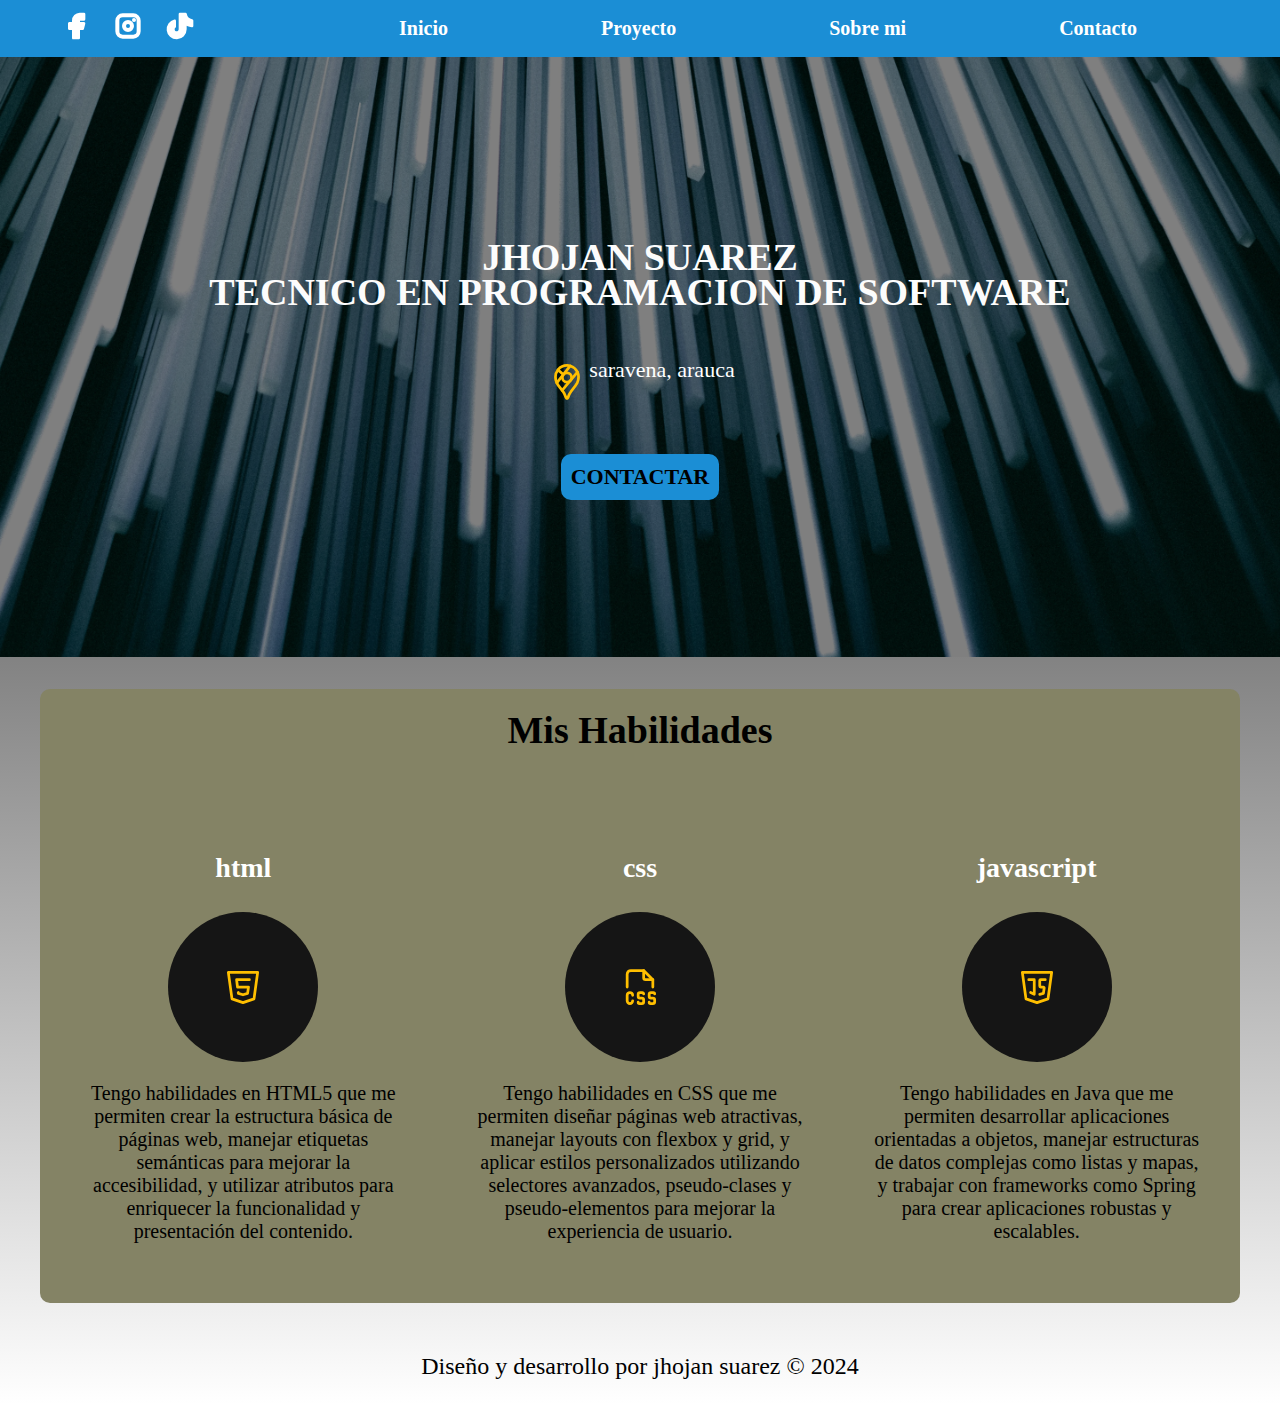
<file: index.html>
<!DOCTYPE html>
<html lang="es">

<head>
    <meta charset="UTF-8">
    <meta name="viewport" content="width=device-width, initial-scale=1.0">
    <meta name="lenguaje" content="spanish">
    <meta name="author" content="jhojan suarez">
    <meta name="audience" content="all">
    <meta name="description" content="portafolio de jhojan suarez , aprendiz del sena en tecnico de programacion de software 
    en esta pagina muestro mis capacidades,proyectos y contacto y tambien mis redes sociales ">
    <meta name="keywords" content="jhojan suarez, sena, tecnico de programacion de software, portafolio, proyectos, contacto,aprendiz,
    redes sociales,pagina web.">
    <title>portafolio</title>
    <link rel="stylesheet" href="./stylescss/normalize.css">
    <link rel="stylesheet" href="/stylescss/styles.css">
</head>

<body>
    <div class="bg-nav">
        <nav class="navbar navredes">
            <a href="https://www.facebook.com/share/P3yNbE4BWRiZm4qu/?mibextid=qi2Omg"><svg
                    xmlns="http://www.w3.org/2000/svg" class="icon icon-tabler icon-tabler-brand-facebook-filled"
                    width="32" height="32" viewBox="0 0 24 24" stroke-width="2" stroke="#000000" fill="none"
                    stroke-linecap="round" stroke-linejoin="round">
                    <path stroke="none" d="M0 0h24v24H0z" fill="none" />
                    <path
                        d="M18 2a1 1 0 0 1 .993 .883l.007 .117v4a1 1 0 0 1 -.883 .993l-.117 .007h-3v1h3a1 1 0 0 1 .991 1.131l-.02 .112l-1 4a1 1 0 0 1 -.858 .75l-.113 .007h-2v6a1 1 0 0 1 -.883 .993l-.117 .007h-4a1 1 0 0 1 -.993 -.883l-.007 -.117v-6h-2a1 1 0 0 1 -.993 -.883l-.007 -.117v-4a1 1 0 0 1 .883 -.993l.117 -.007h2v-1a6 6 0 0 1 5.775 -5.996l.225 -.004h3z"
                        stroke-width="0" fill="currentColor" />
                </svg></a>
            <a href="https://www.instagram.com/jhojan_s__?igsh=MW8waWs4eTV6bGhyaQ==">
                <svg xmlns="http://www.w3.org/2000/svg" class="icon icon-tabler icon-tabler-brand-instagram" width="32"
                    height="32" viewBox="0 0 24 24" stroke-width="3" stroke="#ffffff" fill="none" stroke-linecap="round"
                    stroke-linejoin="round">
                    <path stroke="none" d="M0 0h24v24H0z" fill="none" />
                    <path d="M4 4m0 4a4 4 0 0 1 4 -4h8a4 4 0 0 1 4 4v8a4 4 0 0 1 -4 4h-8a4 4 0 0 1 -4 -4z" />
                    <path d="M12 12m-3 0a3 3 0 1 0 6 0a3 3 0 1 0 -6 0" />
                    <path d="M16.5 7.5l0 .01" />
                </svg>
            </a>
            <a href="https://www.tiktok.com/@jhojan.l?_t=8oofmFqte57&_r=1" target="_blank">
                <svg xmlns="http://www.w3.org/2000/svg" class="icon icon-tabler icon-tabler-brand-tiktok-filled"
                    width="32" height="32" viewBox="0 0 24 24" stroke-width="2" stroke="#ffffff" fill="none"
                    stroke-linecap="round" stroke-linejoin="round">
                    <path stroke="none" d="M0 0h24v24H0z" fill="none" />
                    <path
                        d="M16.083 2h-4.083a1 1 0 0 0 -1 1v11.5a1.5 1.5 0 1 1 -2.519 -1.1l.12 -.1a1 1 0 0 0 .399 -.8v-4.326a1 1 0 0 0 -1.23 -.974a7.5 7.5 0 0 0 1.73 14.8l.243 -.005a7.5 7.5 0 0 0 7.257 -7.495v-2.7l.311 .153c1.122 .53 2.333 .868 3.59 .993a1 1 0 0 0 1.099 -.996v-4.033a1 1 0 0 0 -.834 -.986a5.005 5.005 0 0 1 -4.097 -4.096a1 1 0 0 0 -.986 -.835z"
                        stroke-width="0" fill="currentColor" />
                </svg>
            </a>
            <button class="btnMenu" id="btnMenu">
                <svg xmlns="http://www.w3.org/2000/svg" class="icon icon-tabler icon-tabler-menu-2" width="32"
                    height="32" viewBox="0 0 24 24" stroke-width="1.5" stroke="#ffffff" fill="none"
                    stroke-linecap="round" stroke-linejoin="round">
                    <path stroke="none" d="M0 0h24v24H0z" fill="none" />
                    <path d="M4 6l16 0" />
                    <path d="M4 12l16 0" />
                    <path d="M4 18l16 0" />
                </svg>
            </button>
        </nav>
        <nav class="navbar" id="navbar">

            <a href="">Inicio</a>
            <a href="proyecto.html">Proyecto</a>
            <a href="sobremi.html">Sobre mi</a>
            <a href="contacto.html">Contacto</a>

        </nav>
    </div>
    <section class="hero">

        <div class="contenido_hero">
            <header>
                <h1>jhojan suarez <br> <span> tecnico en programacion de software</span></h1>

            </header>
            <div class="ubicación">
                <svg xmlns="http://www.w3.org/2000/svg" class="icon icon-tabler icon-tabler-brand-google-maps"
                    width="44" height="44" viewBox="0 0 24 24" stroke-width="1.5" stroke="#ffbf00" fill="none"
                    stroke-linecap="round" stroke-linejoin="round">
                    <path stroke="none" d="M0 0h24v24H0z" fill="none" />
                    <path d="M12 9.5m-2.5 0a2.5 2.5 0 1 0 5 0a2.5 2.5 0 1 0 -5 0" />
                    <path d="M6.428 12.494l7.314 -9.252" />
                    <path d="M10.002 7.935l-2.937 -2.545" />
                    <path d="M17.693 6.593l-8.336 9.979" />
                    <path
                        d="M17.591 6.376c.472 .907 .715 1.914 .709 2.935a7.263 7.263 0 0 1 -.72 3.18a19.085 19.085 0 0 1 -2.089 3c-.784 .933 -1.49 1.93 -2.11 2.98c-.314 .62 -.568 1.27 -.757 1.938c-.121 .36 -.277 .591 -.622 .591c-.315 0 -.463 -.136 -.626 -.593a10.595 10.595 0 0 0 -.779 -1.978a18.18 18.18 0 0 0 -1.423 -2.091c-.877 -1.184 -2.179 -2.535 -2.853 -4.071a7.077 7.077 0 0 1 -.621 -2.967a6.226 6.226 0 0 1 1.476 -4.055a6.25 6.25 0 0 1 4.811 -2.245a6.462 6.462 0 0 1 1.918 .284a6.255 6.255 0 0 1 3.686 3.092z" />
                </svg>
                <p>saravena, arauca</p>
            </div>
            <a href="https://wa.link/1aj0l6" class="btnContactar">contactar</a>
        </div>

    </section>

    <main class="container">
        <h2>Mis Habilidades</h2>
        <div class="habilidades">
            <section class="habilidad">
                <h3>html</h3>
                <div class="icono">
                    <svg xmlns="http://www.w3.org/2000/svg" class="icon icon-tabler icon-tabler-brand-html5" width="44"
                        height="44" viewBox="0 0 24 24" stroke-width="1.5" stroke="#ffbf00" fill="none"
                        stroke-linecap="round" stroke-linejoin="round">
                        <path stroke="none" d="M0 0h24v24H0z" fill="none" />
                        <path d="M20 4l-2 14.5l-6 2l-6 -2l-2 -14.5z" />
                        <path d="M15.5 8h-7l.5 4h6l-.5 3.5l-2.5 .75l-2.5 -.75l-.1 -.5" />
                    </svg>
                </div>
                <p>
                    Tengo habilidades en HTML5 que me permiten crear la estructura básica de páginas web, manejar
                    etiquetas semánticas para mejorar la accesibilidad, y utilizar atributos para enriquecer la
                    funcionalidad y presentación del contenido.
                </p>
            </section>
            <section class="habilidad">
                <h3>css</h3>
                <div class="icono">
                    <svg xmlns="http://www.w3.org/2000/svg" class="icon icon-tabler icon-tabler-file-type-css"
                        width="44" height="44" viewBox="0 0 24 24" stroke-width="1.5" stroke="#ffbf00" fill="none"
                        stroke-linecap="round" stroke-linejoin="round">
                        <path stroke="none" d="M0 0h24v24H0z" fill="none" />
                        <path d="M14 3v4a1 1 0 0 0 1 1h4" />
                        <path d="M5 12v-7a2 2 0 0 1 2 -2h7l5 5v4" />
                        <path d="M8 16.5a1.5 1.5 0 0 0 -3 0v3a1.5 1.5 0 0 0 3 0" />
                        <path
                            d="M11 20.25c0 .414 .336 .75 .75 .75h1.25a1 1 0 0 0 1 -1v-1a1 1 0 0 0 -1 -1h-1a1 1 0 0 1 -1 -1v-1a1 1 0 0 1 1 -1h1.25a.75 .75 0 0 1 .75 .75" />
                        <path
                            d="M17 20.25c0 .414 .336 .75 .75 .75h1.25a1 1 0 0 0 1 -1v-1a1 1 0 0 0 -1 -1h-1a1 1 0 0 1 -1 -1v-1a1 1 0 0 1 1 -1h1.25a.75 .75 0 0 1 .75 .75" />
                    </svg>
                </div>
                <p>
                    Tengo habilidades en CSS que me permiten diseñar páginas web atractivas, manejar layouts con
                    flexbox y grid, y aplicar estilos personalizados utilizando selectores avanzados, pseudo-clases y
                    pseudo-elementos para mejorar la experiencia de usuario.
                </p>
            </section>
            <section class="habilidad">
                <h3>javascript</h3>
                <div class="icono">
                    <svg xmlns="http://www.w3.org/2000/svg" class="icon icon-tabler icon-tabler-brand-javascript"
                        width="44" height="44" viewBox="0 0 24 24" stroke-width="1.5" stroke="#ffbf00" fill="none"
                        stroke-linecap="round" stroke-linejoin="round">
                        <path stroke="none" d="M0 0h24v24H0z" fill="none" />
                        <path d="M20 4l-2 14.5l-6 2l-6 -2l-2 -14.5z" />
                        <path d="M7.5 8h3v8l-2 -1" />
                        <path
                            d="M16.5 8h-2.5a.5 .5 0 0 0 -.5 .5v3a.5 .5 0 0 0 .5 .5h1.423a.5 .5 0 0 1 .495 .57l-.418 2.93l-2 .5" />
                    </svg>
                </div>
                <p>
                    Tengo habilidades en Java que me permiten desarrollar aplicaciones orientadas a objetos, manejar
                    estructuras de datos complejas como listas y mapas, y trabajar con frameworks como Spring para crear
                    aplicaciones robustas y escalables.
                </p>
            </section>
        </div>

    </main>
    <footer class="footer">
        <p> Diseño y desarrollo por jhojan suarez © 2024 </p>

    </footer>


<script src="javascript/script.js"></script>

</body>

</html>
</file>
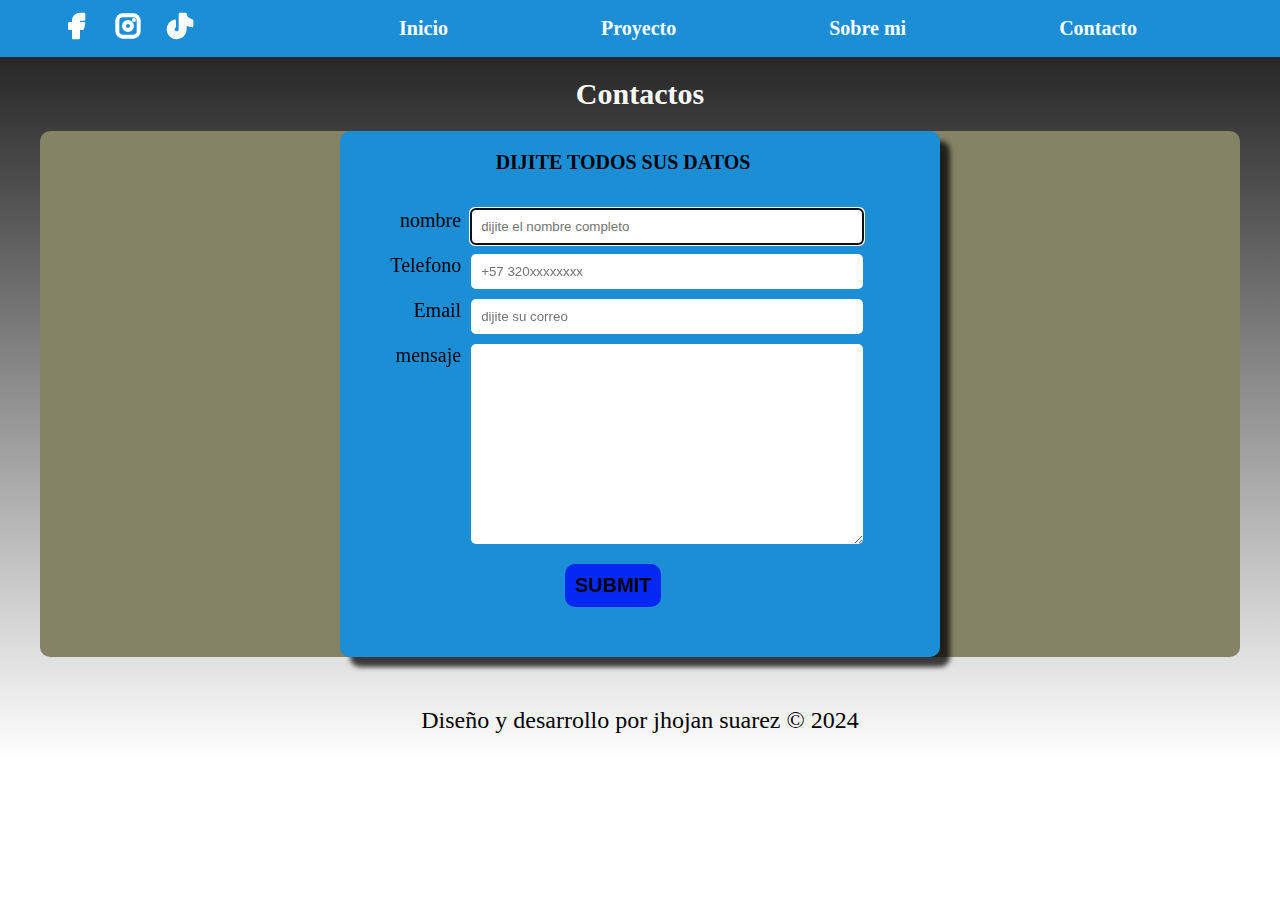
<file: contacto.html>
<!DOCTYPE html>
<html lang="es">

<head>
    <meta charset="UTF-8">
    <meta name="viewport" content="width=device-width, initial-scale=1.0">
    <title>portafolio</title>
    <link rel="stylesheet" href="/stylescss/styles.css">
</head>

<body>
    <div class="bg-nav">
        <nav class="navbar navredes">
            <a href="https://www.facebook.com/share/P3yNbE4BWRiZm4qu/?mibextid=qi2Omg"><svg
                    xmlns="http://www.w3.org/2000/svg" class="icon icon-tabler icon-tabler-brand-facebook-filled"
                    width="32" height="32" viewBox="0 0 24 24" stroke-width="2" stroke="#ffffff" fill="none"
                    stroke-linecap="round" stroke-linejoin="round">
                    <path stroke="none" d="M0 0h24v24H0z" fill="none" />
                    <path
                        d="M18 2a1 1 0 0 1 .993 .883l.007 .117v4a1 1 0 0 1 -.883 .993l-.117 .007h-3v1h3a1 1 0 0 1 .991 1.131l-.02 .112l-1 4a1 1 0 0 1 -.858 .75l-.113 .007h-2v6a1 1 0 0 1 -.883 .993l-.117 .007h-4a1 1 0 0 1 -.993 -.883l-.007 -.117v-6h-2a1 1 0 0 1 -.993 -.883l-.007 -.117v-4a1 1 0 0 1 .883 -.993l.117 -.007h2v-1a6 6 0 0 1 5.775 -5.996l.225 -.004h3z"
                        stroke-width="0" fill="currentColor" />
                </svg></a>
            <a href="https://www.instagram.com/jhojan_s__?igsh=MW8waWs4eTV6bGhyaQ==">
                <svg xmlns="http://www.w3.org/2000/svg" class="icon icon-tabler icon-tabler-brand-instagram" width="32"
                    height="32" viewBox="0 0 24 24" stroke-width="3" stroke="#ffffff" fill="none" stroke-linecap="round"
                    stroke-linejoin="round">
                    <path stroke="none" d="M0 0h24v24H0z" fill="none" />
                    <path d="M4 4m0 4a4 4 0 0 1 4 -4h8a4 4 0 0 1 4 4v8a4 4 0 0 1 -4 4h-8a4 4 0 0 1 -4 -4z" />
                    <path d="M12 12m-3 0a3 3 0 1 0 6 0a3 3 0 1 0 -6 0" />
                    <path d="M16.5 7.5l0 .01" />
                </svg>
            </a>
            <a href="https://www.tiktok.com/@jhojan.l?_t=8oofmFqte57&_r=1" target="_blank">
                <svg xmlns="http://www.w3.org/2000/svg" class="icon icon-tabler icon-tabler-brand-tiktok-filled"
                    width="32" height="32" viewBox="0 0 24 24" stroke-width="2" stroke="#ffffff" fill="none"
                    stroke-linecap="round" stroke-linejoin="round">
                    <path stroke="none" d="M0 0h24v24H0z" fill="none" />
                    <path
                        d="M16.083 2h-4.083a1 1 0 0 0 -1 1v11.5a1.5 1.5 0 1 1 -2.519 -1.1l.12 -.1a1 1 0 0 0 .399 -.8v-4.326a1 1 0 0 0 -1.23 -.974a7.5 7.5 0 0 0 1.73 14.8l.243 -.005a7.5 7.5 0 0 0 7.257 -7.495v-2.7l.311 .153c1.122 .53 2.333 .868 3.59 .993a1 1 0 0 0 1.099 -.996v-4.033a1 1 0 0 0 -.834 -.986a5.005 5.005 0 0 1 -4.097 -4.096a1 1 0 0 0 -.986 -.835z"
                        stroke-width="0" fill="currentColor" />
                </svg>
            </a>
        </nav>
        <nav class="navbar">

            <a href="index.html">Inicio</a>
            <a href="proyecto.html">Proyecto</a>
            <a href="sobremi.html">Sobre mi</a>
            <a href="contacto.html">Contacto</a>
        </nav>
    </div>
    <h1>contactos</h1>

    <main class="container">
        <form class="formulario">
            <fieldset>
                <legend>dijite todos sus datos</legend>
                <div class="campos">

                    <div class="campo">
                        <label for="nombre">nombre</label>
                        <input type="text" id="nombre" placeholder="dijite el nombre completo" required autofocus>
                    </div>


                    <div class="campo">
                        <label for="Telefono">Telefono</label>
                        <input type="text" id="Telefono" placeholder="+57 320xxxxxxxx">
                    </div>


                    <div class="campo">
                        <label for="Email">Email</label>
                        <input type="text" id="Email" placeholder="dijite su correo">
                    </div>


                    <div class="campo">
                        <label for="mensaje">mensaje</label>
                        <textarea id="mensaje"></textarea>
                    </div>
                    <input type="submit" class="btn">

                </div>



            </fieldset>
        </form>


    </main>
    <footer class="footer">
        <p> Diseño y desarrollo por jhojan suarez © 2024 </p>

    </footer>
    <script src="javascript/script.js"></script>
</body>
</html>
</file>
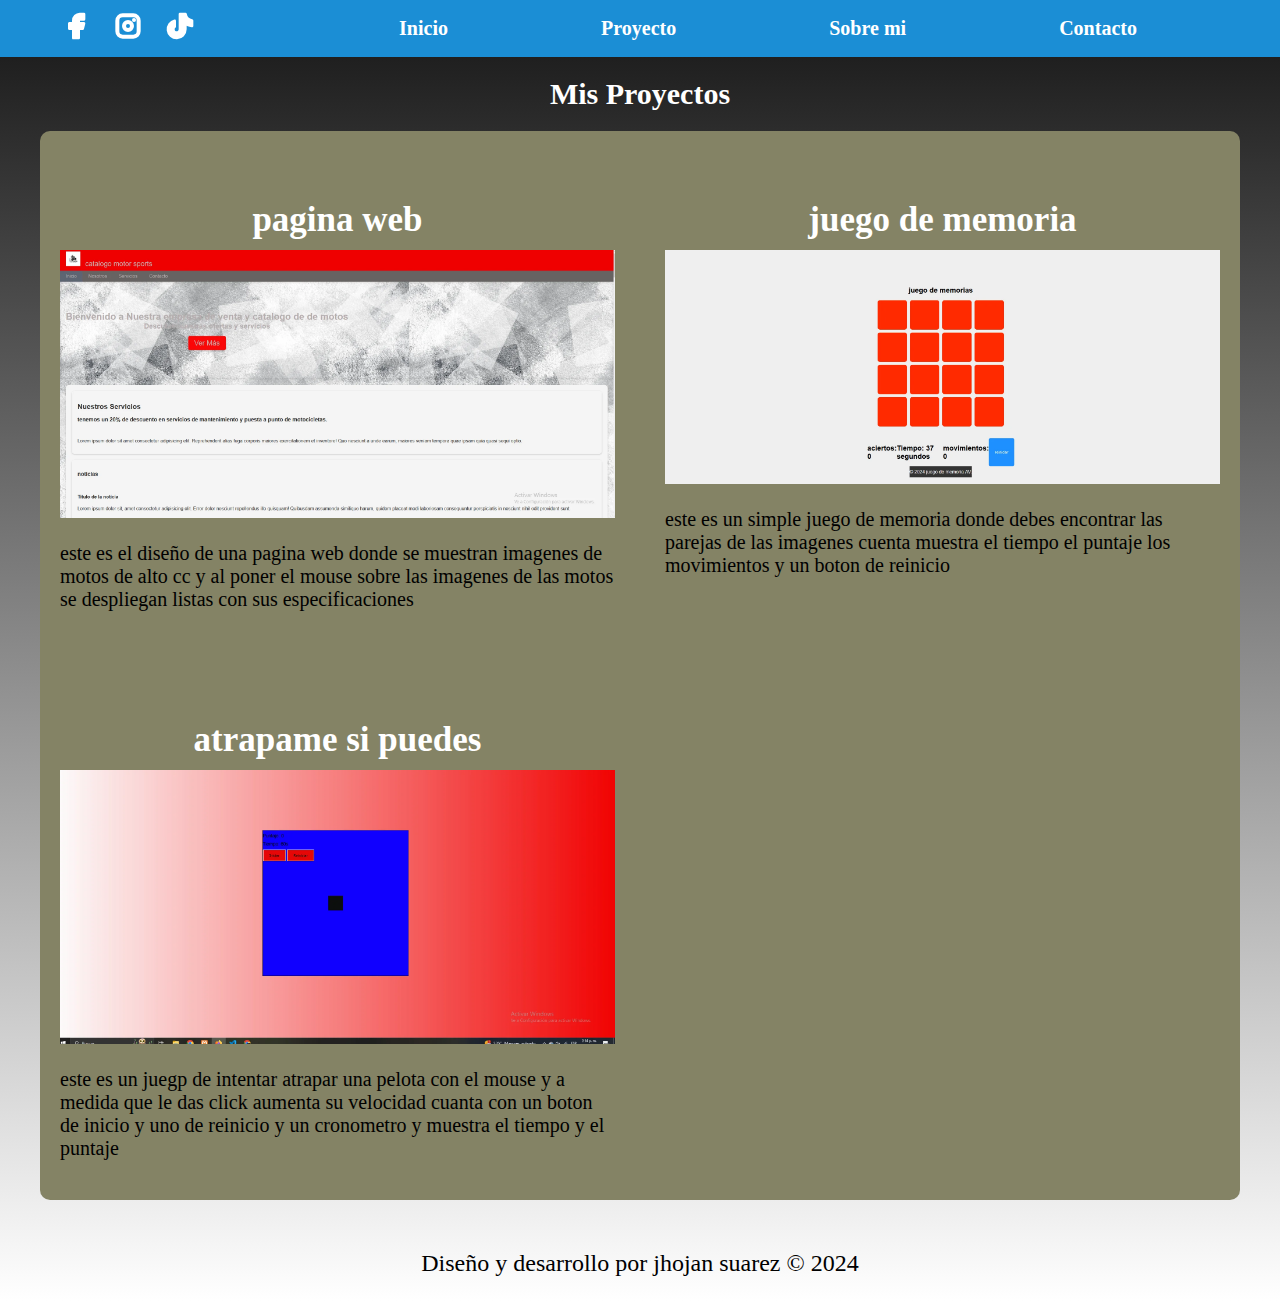
<file: proyecto.html>
<!DOCTYPE html>
<html lang="es">

<head>
    <meta charset="UTF-8">
    <meta name="viewport" content="width=device-width, initial-scale=1.0">
    <title>portafolio</title>
    <link rel="stylesheet" href="/stylescss/styles.css">
</head>

<body>
    <div class="bg-nav">
        <nav class="navbar navredes">
            <a href="https://www.facebook.com/share/P3yNbE4BWRiZm4qu/?mibextid=qi2Omg"><svg
                    xmlns="http://www.w3.org/2000/svg" class="icon icon-tabler icon-tabler-brand-facebook-filled"
                    width="32" height="32" viewBox="0 0 24 24" stroke-width="2" stroke="#ffffff" fill="none"
                    stroke-linecap="round" stroke-linejoin="round">
                    <path stroke="none" d="M0 0h24v24H0z" fill="none" />
                    <path
                        d="M18 2a1 1 0 0 1 .993 .883l.007 .117v4a1 1 0 0 1 -.883 .993l-.117 .007h-3v1h3a1 1 0 0 1 .991 1.131l-.02 .112l-1 4a1 1 0 0 1 -.858 .75l-.113 .007h-2v6a1 1 0 0 1 -.883 .993l-.117 .007h-4a1 1 0 0 1 -.993 -.883l-.007 -.117v-6h-2a1 1 0 0 1 -.993 -.883l-.007 -.117v-4a1 1 0 0 1 .883 -.993l.117 -.007h2v-1a6 6 0 0 1 5.775 -5.996l.225 -.004h3z"
                        stroke-width="0" fill="currentColor" />
                </svg></a>
            <a href="https://www.instagram.com/jhojan_s__?igsh=MW8waWs4eTV6bGhyaQ==">
                <svg xmlns="http://www.w3.org/2000/svg" class="icon icon-tabler icon-tabler-brand-instagram" width="32"
                    height="32" viewBox="0 0 24 24" stroke-width="3" stroke="#ffffff" fill="none" stroke-linecap="round"
                    stroke-linejoin="round">
                    <path stroke="none" d="M0 0h24v24H0z" fill="none" />
                    <path d="M4 4m0 4a4 4 0 0 1 4 -4h8a4 4 0 0 1 4 4v8a4 4 0 0 1 -4 4h-8a4 4 0 0 1 -4 -4z" />
                    <path d="M12 12m-3 0a3 3 0 1 0 6 0a3 3 0 1 0 -6 0" />
                    <path d="M16.5 7.5l0 .01" />
                </svg>
            </a>
            <a href="https://www.tiktok.com/@jhojan.l?_t=8oofmFqte57&_r=1" target="_blank">
                <svg xmlns="http://www.w3.org/2000/svg" class="icon icon-tabler icon-tabler-brand-tiktok-filled"
                    width="32" height="32" viewBox="0 0 24 24" stroke-width="2" stroke="#ffffff" fill="none"
                    stroke-linecap="round" stroke-linejoin="round">
                    <path stroke="none" d="M0 0h24v24H0z" fill="none" />
                    <path
                        d="M16.083 2h-4.083a1 1 0 0 0 -1 1v11.5a1.5 1.5 0 1 1 -2.519 -1.1l.12 -.1a1 1 0 0 0 .399 -.8v-4.326a1 1 0 0 0 -1.23 -.974a7.5 7.5 0 0 0 1.73 14.8l.243 -.005a7.5 7.5 0 0 0 7.257 -7.495v-2.7l.311 .153c1.122 .53 2.333 .868 3.59 .993a1 1 0 0 0 1.099 -.996v-4.033a1 1 0 0 0 -.834 -.986a5.005 5.005 0 0 1 -4.097 -4.096a1 1 0 0 0 -.986 -.835z"
                        stroke-width="0" fill="currentColor" />
                </svg>
            </a>
        </nav>
        <nav class="navbar">
            <a href="index.html">Inicio</a>
            <a href="proyecto.html">Proyecto</a>
            <a href="sobremi.html">Sobre mi</a>
            <a href="contacto.html">Contacto</a>
        </nav>
    </div>

    <h1>mis proyectos</h1>

    <main class="container">
        <div class="proyectos">
            <div class="proyecto">
                <h2>pagina web</h2>
                <div>
                    <img src="/img/pagina.webp" alt="foto pagina web">
                </div>
                <p>este es el diseño de una pagina web donde se muestran imagenes de motos de alto cc
                    y al poner el mouse sobre las imagenes de las motos se despliegan listas con sus especificaciones
                </p>
            </div>


            <div class="proyecto">
                <h2>juego de memoria</h2>
                <div>
                    <img src="/img/memoria.webp" alt="foto juego de memoria">

                </div>
                <p>este es un simple juego de memoria donde debes encontrar las parejas de las imagenes cuenta muestra
                    el
                    tiempo
                    el puntaje los movimientos y un boton de reinicio</p>
            </div>


            <div class="proyecto">
                <h2>atrapame si puedes</h2>
                <div>
                    <img src="/img/atrapame.webp" alt="foto  juego atrapame si puedes">
                </div>

                <p>este es un juegp de intentar atrapar una pelota con el mouse y a medida que le das click aumenta su
                    velocidad
                    cuanta con un boton de inicio y uno de reinicio y un cronometro y muestra el tiempo y el puntaje</p>
            </div>


        </div>
    </main>
    <footer class="footer">
        <p> Diseño y desarrollo por jhojan suarez © 2024 </p>

    </footer>
</body>

</html>
</file>
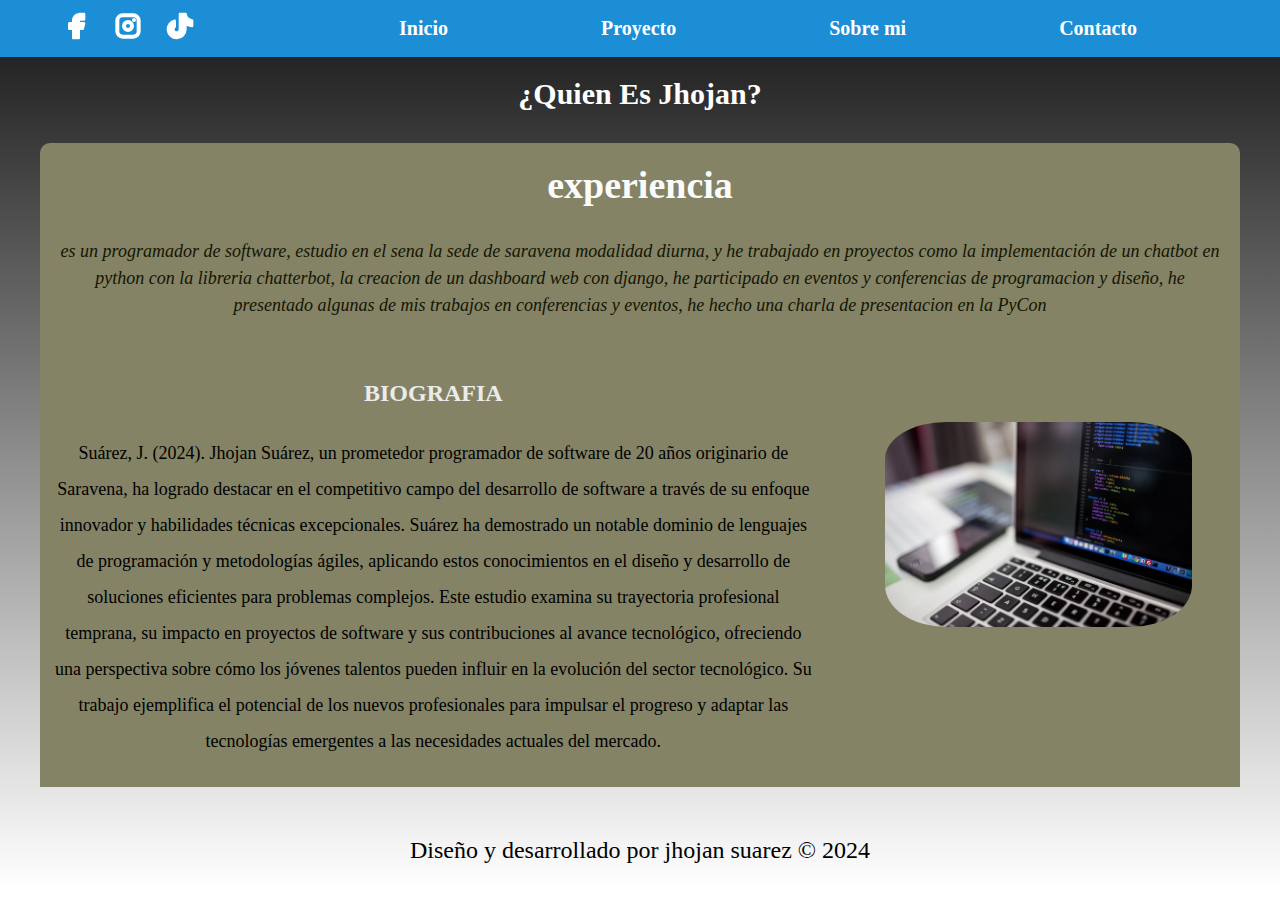
<file: sobremi.html>
<!DOCTYPE html>
<html lang="es">

<head>
    <meta charset="UTF-8">
    <meta name="viewport" content="width=device-width, initial-scale=1.0">
    <title>portafolio</title>
    <link rel="stylesheet" href="/stylescss/styles.css">
</head>

<body>
    <div class="bg-nav">
        <nav class="navbar navredes">
            <a href="https://www.facebook.com/share/P3yNbE4BWRiZm4qu/?mibextid=qi2Omg"><svg
                    xmlns="http://www.w3.org/2000/svg" class="icon icon-tabler icon-tabler-brand-facebook-filled"
                    width="32" height="32" viewBox="0 0 24 24" stroke-width="2" stroke="#ffffff" fill="none"
                    stroke-linecap="round" stroke-linejoin="round">
                    <path stroke="none" d="M0 0h24v24H0z" fill="none" />
                    <path
                        d="M18 2a1 1 0 0 1 .993 .883l.007 .117v4a1 1 0 0 1 -.883 .993l-.117 .007h-3v1h3a1 1 0 0 1 .991 1.131l-.02 .112l-1 4a1 1 0 0 1 -.858 .75l-.113 .007h-2v6a1 1 0 0 1 -.883 .993l-.117 .007h-4a1 1 0 0 1 -.993 -.883l-.007 -.117v-6h-2a1 1 0 0 1 -.993 -.883l-.007 -.117v-4a1 1 0 0 1 .883 -.993l.117 -.007h2v-1a6 6 0 0 1 5.775 -5.996l.225 -.004h3z"
                        stroke-width="0" fill="currentColor" />
                </svg></a>
            <a href="https://www.instagram.com/jhojan_s__?igsh=MW8waWs4eTV6bGhyaQ==">
                <svg xmlns="http://www.w3.org/2000/svg" class="icon icon-tabler icon-tabler-brand-instagram" width="32"
                    height="32" viewBox="0 0 24 24" stroke-width="3" stroke="#ffffff" fill="none" stroke-linecap="round"
                    stroke-linejoin="round">
                    <path stroke="none" d="M0 0h24v24H0z" fill="none" />
                    <path d="M4 4m0 4a4 4 0 0 1 4 -4h8a4 4 0 0 1 4 4v8a4 4 0 0 1 -4 4h-8a4 4 0 0 1 -4 -4z" />
                    <path d="M12 12m-3 0a3 3 0 1 0 6 0a3 3 0 1 0 -6 0" />
                    <path d="M16.5 7.5l0 .01" />
                </svg>
            </a>
            <a href="https://www.tiktok.com/@jhojan.l?_t=8oofmFqte57&_r=1" target="_blank">
                <svg xmlns="http://www.w3.org/2000/svg" class="icon icon-tabler icon-tabler-brand-tiktok-filled"
                    width="32" height="32" viewBox="0 0 24 24" stroke-width="2" stroke="#ffffff" fill="none"
                    stroke-linecap="round" stroke-linejoin="round">
                    <path stroke="none" d="M0 0h24v24H0z" fill="none" />
                    <path
                        d="M16.083 2h-4.083a1 1 0 0 0 -1 1v11.5a1.5 1.5 0 1 1 -2.519 -1.1l.12 -.1a1 1 0 0 0 .399 -.8v-4.326a1 1 0 0 0 -1.23 -.974a7.5 7.5 0 0 0 1.73 14.8l.243 -.005a7.5 7.5 0 0 0 7.257 -7.495v-2.7l.311 .153c1.122 .53 2.333 .868 3.59 .993a1 1 0 0 0 1.099 -.996v-4.033a1 1 0 0 0 -.834 -.986a5.005 5.005 0 0 1 -4.097 -4.096a1 1 0 0 0 -.986 -.835z"
                        stroke-width="0" fill="currentColor" />
                </svg>
            </a>
        </nav>
        <nav class="navbar">

            <a href="index.html">Inicio</a>
            <a href="proyecto.html">Proyecto</a>
            <a href="sobremi.html">Sobre mi</a>
            <a href="contacto.html">Contacto</a>
        </nav>
    </div>
    <h1>¿quien es jhojan?</h1>





    <main class="container">
        <section class="experiencia">

            <h2>experiencia</h2>
            <p>
                es un programador de software, estudio en el sena la sede de saravena modalidad diurna,
                y he trabajado en proyectos como la implementación de un chatbot en python con la libreria
                chatterbot,
                la creacion de un dashboard web con django,
                he participado en eventos y conferencias de programacion y diseño,
                he presentado algunas de mis trabajos en conferencias y eventos,
                he hecho una charla de presentacion en la PyCon
            </p>



        </section>
        <section class="biografia">
            <h2>biografia</h2>

            </p>

            <p>
                Suárez, J. (2024). Jhojan Suárez, un prometedor programador de
                software de 20 años originario de Saravena, ha logrado destacar en el competitivo campo del
                desarrollo de software a través de su enfoque innovador y habilidades técnicas excepcionales. Suárez
                ha demostrado un notable dominio de lenguajes de programación y metodologías ágiles, aplicando estos
                conocimientos en el diseño y desarrollo de soluciones eficientes para problemas complejos. Este
                estudio examina su trayectoria profesional temprana, su impacto en proyectos de software y sus
                contribuciones al avance tecnológico, ofreciendo una perspectiva sobre cómo los jóvenes talentos
                pueden influir en la evolución del sector tecnológico. Su trabajo ejemplifica el potencial de los
                nuevos profesionales para impulsar el progreso y adaptar las tecnologías emergentes a las
                necesidades actuales del mercado.

            </p>
            <div class="img">
                <img src="/img/perfil (1).webp" alt="img">

            </div>



        </section>



    </main>

    <footer class="footer">
        <p> Diseño y desarrollado por jhojan suarez © 2024 </p>

    </footer>
</body>

</html>
</file>
<file: stylescss/styles.css>
:root {
  --blanco: rgb(255, 255, 255);
  --primario: rgb(27, 142, 213);
  --gris: rgb(21, 21, 21);
  --grisclaro: rgb(164, 163, 162);
}

html {
  font-size: 62.5%;
  box-sizing: border-box;
}
*,
*:before,
*:after {
  box-sizing: inherit;
}

h1 {
  font-size: 3rem;
  color: var(--blanco);
  text-transform: capitalize;
  text-align: center;
}

h2 {
  font-size: 3.8rem;
}

h3 {
  font-size: 2.8rem;
  text-align: center;
}

a {
  text-decoration: none;
}

body {
  font-size: 1.5rem;
  background-image: linear-gradient(to top, var(--blanco) 0%, var(--gris) 100%);
  height: auto;
  margin: 0;
  background-repeat: no-repeat;
}

.btnMenu{
  border: none;
  background-color: blue;
}

@media (min-width: 768px) {
  .btnMenu{
    display: none;
  }
}

.bg-nav {
  background-color: var(--primario);
}

@media (min-width: 768px) {
  .bg-nav {
    display: grid;
    grid-template-columns: 1fr 4fr;
  }
}

.navbar {
  display: flex;
  flex-direction: column;
  align-items: center;
}

.no_navbar {
  display: none;
}
@media (min-width: 768px) {
  #navbar{
    flex-direction: row;
    width: 100%;
    justify-content: space-evenly;
  }
  .no_navbar{
    display: flex;
  }
}



@media (min-width: 768px) {
  .navbar {
    flex-direction: row;
    width: 100%;
    justify-content: space-evenly;
  }
}

.navredes {
  flex-direction: row;
  justify-content: space-around;
  
}

@media (min-width: 768px) {
  .navredes {
    justify-content: center;
  }
}

#navbar a,
.navbar a {
  font-size: 2rem;
  color: var(--blanco);
  padding: 1rem;
  font-weight: bold;
}

@media (min-width: 768px) {
  .navbar a:hover {
    background-color: var(--grisclaro);
    font-size: 2.2rem;
  }
}

.hero {
  background-image: url(/img/fondo2.webp);
  background-repeat: no-repeat;
  background-size: cover;
  height: 60rem;
  background-position: center;
  position: relative;
}

.contenido_hero {
  position: absolute;
  height: 100%;
  width: 100%;
  display: flex;
  flex-direction: column;
  align-items: center;
  justify-content: center;
  background-color: rgba(0, 0, 0, 0.5);
}

header h1 {
  color: rgb(252, 252, 252);
  font-size: 3.8rem;
  line-height: 3.5rem;
  text-transform: uppercase;
}

.ubicación {
  display: flex;
  align-items: flex-end;
}

.ubicación p {
  color: var(--blanco);
  font-size: 2.2rem;
}

.btnContactar {
  background-color: var(--primario);
  text-transform: uppercase;
  border-radius: 1rem;
  color: rgb(0, 0, 0);
  padding: 1rem;
  font-size: 2.2rem;
  font-weight: bold;
  margin-top: 5rem;
  width: 80%;
  text-align: center;
}

@media (min-width: 768px) {
  .btnContactar {
    width: auto;
  }

  .btnContactar:hover {
    transform: scale(1.1);
    background-color: var(--grisclaro);
  }
}

.container {
  background-color: rgb(132, 131, 101);
  width: 90%;
  margin: 0 auto;
  border-radius: 1rem;
}

@media (min-width: 768px) {
  .container {
    width: 120rem;
  }
}

.container h2 {
  padding-top: 2rem;
  display: grid;
  align-items: center;
  justify-content: center;
}

@media (min-width: 768px) {
  .habilidades {
    display: grid;
    grid-template-columns: 1fr 1fr 1fr;
    padding: 2rem;
    column-gap: 3rem;
  }
}

.habilidad {
  display: flex;
  flex-direction: column;
  align-items: center;
  justify-content: center;
  padding: 2rem;
  text-align: center;
}
.habilidad p {
    font-size: 2rem;
}

.icono {
  display: flex;
  background-color: var(--gris);
  height: 15rem;
  width: 15rem;
  border-radius: 50%;
  align-items: center;
  justify-content: center;
}

.habilidad h3 {
  color: var(--blanco);
}

.footer {
  text-align: center;
  color: black;
  margin-top: 5rem;
}

@media (min-width: 768px) {
  .footer {
    font-size: 2.4rem;
  }
}

/* estilos página sobre mí */
.biografia {
  display: flex;
  flex-direction: column;
  padding: 1rem;
  line-height: 2;
  font-size: 1.8rem;
  text-align: center;
}

@media (min-width: 768px) {
  .biografia {
    display: grid;
    grid-template-columns: 2fr 1fr;
    column-gap: 3rem;
    background-color: rgb(132, 131, 101);
  }
}

.biografia h2,
.perfil_profesional h2 {
  margin: 0;
  font-size: 2.4rem;
  color: rgb(235, 235, 235);
  font-weight: bold;
  text-transform: uppercase;
}

.biografia img {
  width: 80%;
  height: auto;
}

@media (min-width: 768px) {
  .biografia img {
    border-radius: 20%;
    padding-top: 5px;
  }
}

.experiencia p {
  color: rgb(20, 21, 3);
  font-size: 1.8rem;
  margin: 2rem 0;
  line-height: 1.5;
  text-align: center;
  font-style: italic;
  padding: 0 2rem;
  border-radius: 1rem;
}

@media (min-width: 768px) {
  .experiencia p {
    background-color: rgb(132, 131, 101);
  }
}

.experiencia h2 {
  color: rgb(251, 251, 251);
}

/* estilos proyectos */
@media (min-width: 768px) {
  .proyectos {
    display: grid;
    grid-template-columns: 1fr 1fr;
    column-gap: 1rem;
  }
}

.proyecto {
  display: flex;
  flex-direction: column;
  padding: 2rem;
}
.proyecto p{
    font-size: 2rem;
}

.proyecto h2 {
  color: var(--blanco);
  font-size: 3.5rem;
  margin-bottom: 1rem;
}

.proyecto img {
  width: 100%;
  height: auto;
}

/* estilo formulario */
.formulario {
  background-color: var(--primario);
  width: min(60rem, 100%);
  margin: 2rem auto 0;
  padding: 1rem;
  border-radius: 1rem;
  box-shadow: 10px 10px 5px 0px rgba(0, 0, 0, 0.75);
}

@media (max-width: 768px) {
  .formulario {
    width: 80%;
  }
}

.formulario legend {
  margin: 1rem;
  font-size: 2rem;
  text-align: center;
  text-transform: uppercase;
  padding: 1rem;
  color: black;
  font-weight: bold;
}

.campos {
  margin-bottom: 3rem;
}

@media (min-width: 768px) {
  .campos {
    display: flex;
    flex-direction: column;
    justify-content: center;
    align-items: center;
  }
  .campo {
    display: grid;
    grid-template-columns: 1fr 4fr;
    width: 100%;
    column-gap: 1rem;
    margin-top: 1rem;
  }
  .formulario fieldset {
    border: none;
    text-align: end;
    width: 90%;
  }

  .campo textarea {
    height: 20rem;
  }
}

.campo input,
.campo textarea {
  border-radius: 0.5rem;
  border: none;
  width: 100%;
  padding: 1rem;
}

.campo label {
  font-size: 2rem;
  color: black;
}

.btn {
  margin-top: 2rem;
  background-color: rgb(5, 41, 244);
  font-size: 2rem;
  border-radius: 1rem;
  padding: 1rem;
  border: none;
  text-transform: uppercase;
  font-weight: bold;
}
</file>
